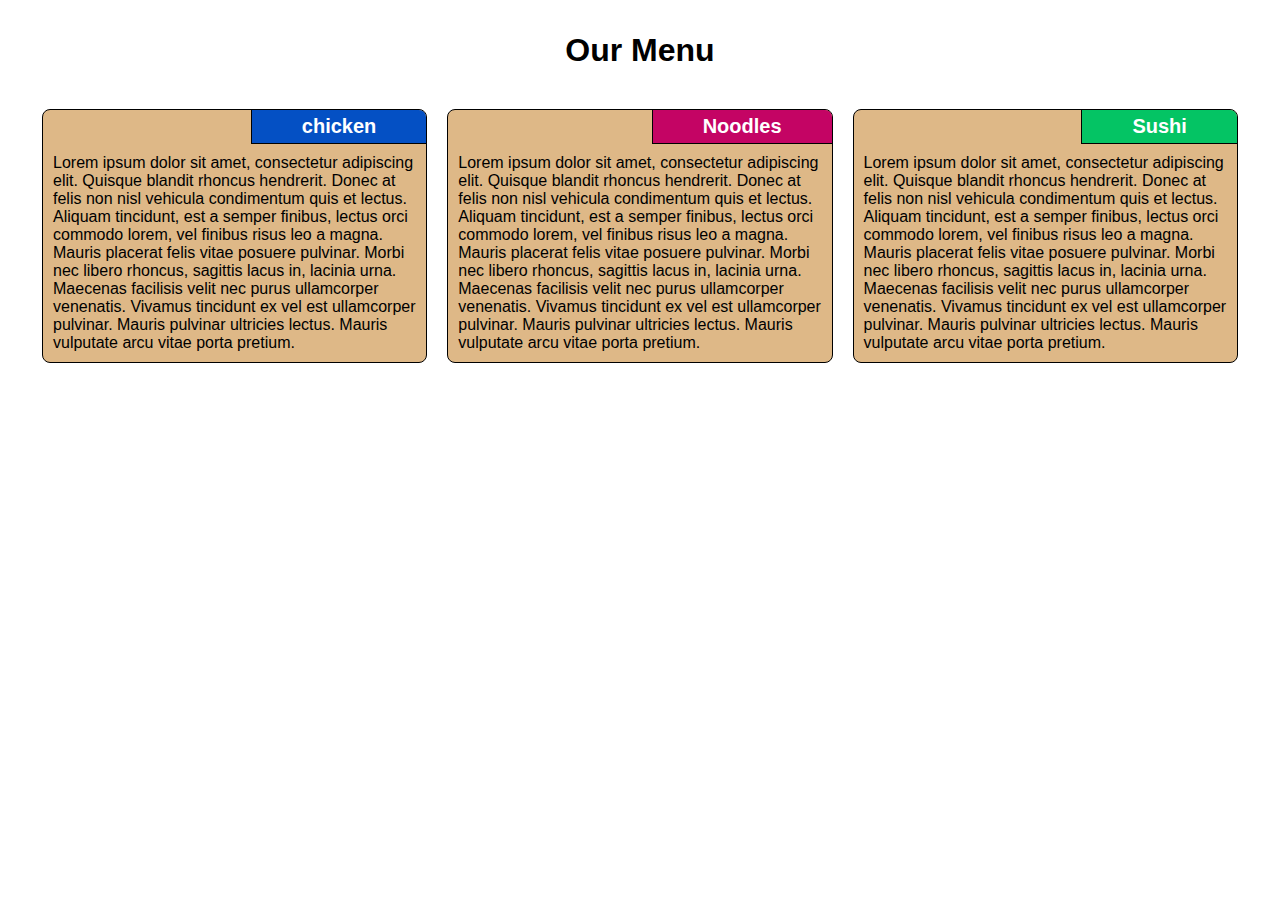
<file: module2-solution/index.html>
<!doctype html>
<html lang="en">


<head>
    <meta charset="utf-8">
    <meta name="viewport" content="width=device-width, initial-scale=1, shrink-to-fit=no">
    <meta name="description" content="about my page">
    <meta name="author" content="XYZ">
    <link rel="stylesheet" href="css/mypage_style.css">

</head>

<body>
    <header>
        <h1>Our Menu</h1>
    </header>


    <div class="menu-section">

        <div class="menuCard">
            <div class="menuCardBody">
                <div class="title">
                    <span>chicken</span>
                </div>
                <div class="content">Lorem ipsum dolor sit amet, consectetur adipiscing elit. Quisque blandit rhoncus
                    hendrerit. Donec at felis non nisl vehicula condimentum quis et lectus. Aliquam tincidunt, est a
                    semper finibus, lectus orci commodo lorem, vel finibus risus leo a magna. Mauris placerat felis
                    vitae posuere pulvinar. Morbi nec libero rhoncus, sagittis lacus in, lacinia urna. Maecenas
                    facilisis velit nec purus ullamcorper venenatis. Vivamus tincidunt ex vel est ullamcorper pulvinar.
                    Mauris pulvinar ultricies lectus. Mauris vulputate arcu vitae porta pretium.

                </div>
            </div>
        </div>

        <div class="menuCard">
            <div class="menuCardBody">
                <div class="title">
                    <span>Noodles</span>
                </div>
                <div class="content">Lorem ipsum dolor sit amet, consectetur adipiscing elit. Quisque blandit rhoncus
                    hendrerit. Donec at felis non nisl vehicula condimentum quis et lectus. Aliquam tincidunt, est a
                    semper finibus, lectus orci commodo lorem, vel finibus risus leo a magna. Mauris placerat felis
                    vitae posuere pulvinar. Morbi nec libero rhoncus, sagittis lacus in, lacinia urna. Maecenas
                    facilisis velit nec purus ullamcorper venenatis. Vivamus tincidunt ex vel est ullamcorper pulvinar.
                    Mauris pulvinar ultricies lectus. Mauris vulputate arcu vitae porta pretium.

                </div>
            </div>
        </div>
        <div class="menuCard">
            <div class="menuCardBody">
                <div class="title">
                    <span>Sushi</span>
                </div>
                <div class="content">Lorem ipsum dolor sit amet, consectetur adipiscing elit. Quisque blandit rhoncus
                    hendrerit. Donec at felis non nisl vehicula condimentum quis et lectus. Aliquam tincidunt, est a
                    semper
                    finibus, lectus orci commodo lorem, vel finibus risus leo a magna. Mauris placerat felis vitae
                    posuere
                    pulvinar. Morbi nec libero rhoncus, sagittis lacus in, lacinia urna. Maecenas facilisis velit nec
                    purus
                    ullamcorper venenatis. Vivamus tincidunt ex vel est ullamcorper pulvinar. Mauris pulvinar ultricies
                    lectus. Mauris vulputate arcu vitae porta pretium.

                </div>
            </div>
        </div>
    </div>




</body>

</html>
</file>
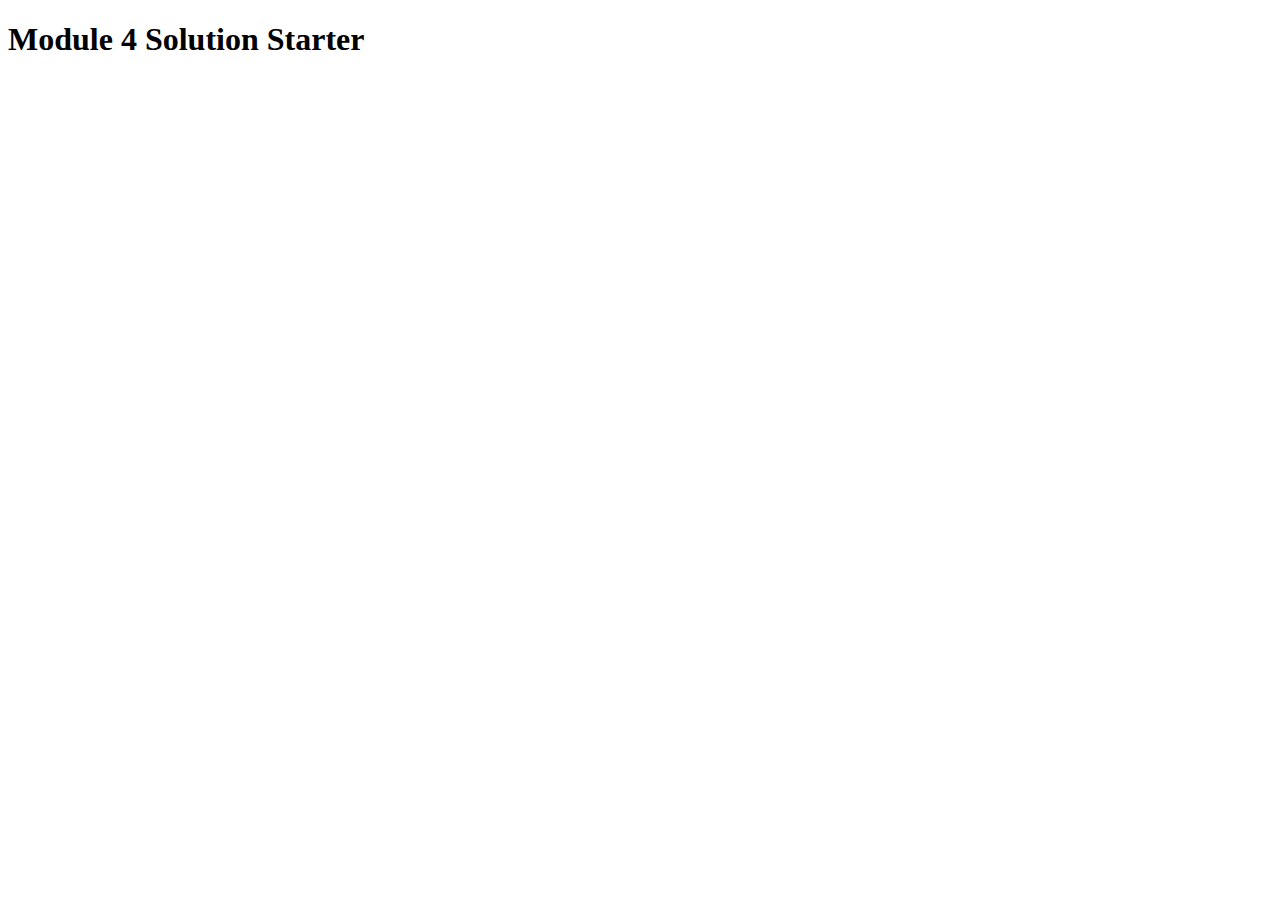
<file: module4-solution/index.html>
<!DOCTYPE html>
<html>

<head>
  <meta charset="utf-8">
  <title>Module 4 Solution Starter</title>
  <script>
    var names = []; // DO NOT REMOVE
  </script>
  <script src="SpeakHello.js"></script>
  <script src="SpeakGoodBye.js"></script>
  <script src="script.js"></script>
</head>

<body>
  <h1>Module 4 Solution Starter</h1>
</body>

</html>
</file>
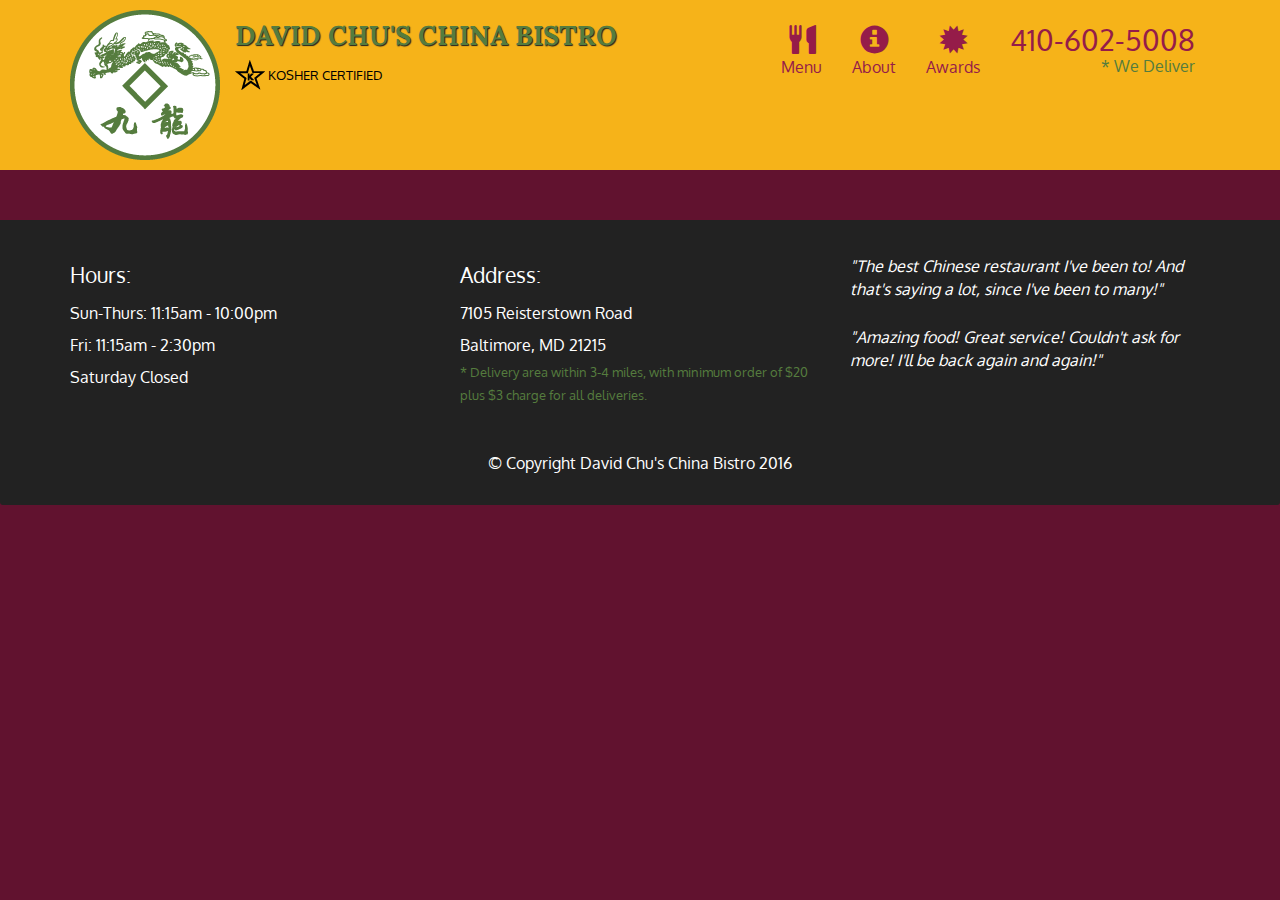
<file: module5-solution/index.html>
<!doctype html>
<html lang="en">
  <head>
    <meta charset="utf-8">
    <meta http-equiv="X-UA-Compatible" content="IE=edge">
    <meta name="viewport" content="width=device-width, initial-scale=1">
    <title>David Chu's China Bistro</title>
    <link rel="stylesheet" href="css/bootstrap.min.css">
    <link rel="stylesheet" href="css/styles.css">
    <link href='https://fonts.googleapis.com/css?family=Oxygen:400,300,700' rel='stylesheet' type='text/css'>
    <link href='https://fonts.googleapis.com/css?family=Lora' rel='stylesheet' type='text/css'>
  </head>
<body>
  <header>
    <nav id="header-nav" class="navbar navbar-default">
      <div class="container">
        <div class="navbar-header">
          <a href="index.html" class="pull-left visible-md visible-lg">
            <div id="logo-img" alt="Logo image"></div>
          </a>

          <div class="navbar-brand">
            <a href="index.html"><h1>David Chu's China Bistro</h1></a>
            <p>
              <img src="images/star-k-logo.png" alt="Kosher certification">
              <span>Kosher Certified</span>
            </p>
          </div>

          <button id="navbarToggle" type="button" class="navbar-toggle collapsed" data-toggle="collapse" data-target="#collapsable-nav" aria-expanded="false">
            <span class="sr-only">Toggle navigation</span>
            <span class="icon-bar"></span>
            <span class="icon-bar"></span>
            <span class="icon-bar"></span>
          </button>
        </div>
        
        <div id="collapsable-nav" class="collapse navbar-collapse">
           <ul id="nav-list" class="nav navbar-nav navbar-right">
            <li id="navHomeButton" class="visible-xs active">
              <a href="index.html">
                <span class="glyphicon glyphicon-home"></span> Home</a>
            </li>
            <li id="navMenuButton">
              <a href="#" onclick="$dc.loadMenuCategories();">
                <span class="glyphicon glyphicon-cutlery"></span><br class="hidden-xs"> Menu</a>
            </li>
            <li>
              <a href="#">
                <span class="glyphicon glyphicon-info-sign"></span><br class="hidden-xs"> About</a>
            </li>
            <li>
              <a href="#">
                <span class="glyphicon glyphicon-certificate"></span><br class="hidden-xs"> Awards</a>
            </li>
            <li id="phone" class="hidden-xs">
              <a href="tel:410-602-5008">
                <span>410-602-5008</span></a><div>* We Deliver</div>
            </li>
          </ul><!-- #nav-list -->
        </div><!-- .collapse .navbar-collapse -->
      </div><!-- .container -->
    </nav><!-- #header-nav -->
  </header>

  <div id="call-btn" class="visible-xs">
    <a class="btn" href="tel:410-602-5008">
    <span class="glyphicon glyphicon-earphone"></span>
    410-602-5008
    </a>
  </div>
  <div id="xs-deliver" class="text-center visible-xs">* We Deliver</div>

  <div id="main-content" class="container"></div>

  <footer class="panel-footer">
    <div class="container">
      <div class="row">
        <section id="hours" class="col-sm-4">
          <span>Hours:</span><br>
          Sun-Thurs: 11:15am - 10:00pm<br>
          Fri: 11:15am - 2:30pm<br>
          Saturday Closed
          <hr class="visible-xs">
        </section>
        <section id="address" class="col-sm-4">
          <span>Address:</span><br>
          7105 Reisterstown Road<br>
          Baltimore, MD 21215
          <p>* Delivery area within 3-4 miles, with minimum order of $20 plus $3 charge for all deliveries.</p>
          <hr class="visible-xs">
        </section>
        <section id="testimonials" class="col-sm-4">
          <p>"The best Chinese restaurant I've been to! And that's saying a lot, since I've been to many!"</p>
          <p>"Amazing food! Great service! Couldn't ask for more! I'll be back again and again!"</p>
        </section>
      </div>
      <div class="text-center">&copy; Copyright David Chu's China Bistro 2016</div>
    </div>
  </footer>

  <!-- jQuery (Bootstrap JS plugins depend on it) -->
  <script src="js/jquery-2.1.4.min.js"></script>
  <script src="js/bootstrap.min.js"></script>
  <script src="js/ajax-utils.js"></script>
  <script src="js/script.js"></script>
</body>
</html>
</file>
<file: module2-solution/css/mypage_style.css>
/* -------------------------------------------------------------------------- */
/*                                 For Desktop                                */
/* -------------------------------------------------------------------------- */
/*  css reset  */
* {
    padding: 0;
    margin: 0;
    box-sizing: border-box;
}
body{
    height: 100%;
    padding: 2rem;
    font-family: -apple-system, BlinkMacSystemFont, 'Segoe UI', Roboto, Oxygen, Ubuntu, Cantarell, 'Open Sans', 'Helvetica Neue', sans-serif;
}

h1{
   text-align: center;
}

.menu-section{
    margin: 30px 0px 30px 0px;
    clear: both; 
    display: table;
}

.menuCard{
    width: 33.33%;
    padding: 10px;
    float: left; 
}

.menuCardBody{
    background-color: burlywood;
    border       : 1px solid #000;
    border-radius: 8px;   
}

.title{
    display: block;
    border: 0; 
}

.title span{
    font-size              : 20px;
    font-weight            : 600;
    float                  : right;
    padding                : 5px 50px 5px 50px;
    border-bottom          : 1px solid black;
    border-left            : 1px solid black;
    color                  : white;
    border-top-right-radius: 7px;
   
}

.menuCard:nth-child(1) .title span{
    background-color: rgb(4, 80, 196);
}

.menuCard:nth-child(2) .title span{
    background-color: rgb(196, 4, 100);

}
.menuCard:nth-child(3) .title span{
    background-color: rgb(4, 196, 100);

}

.content{
    word-wrap : break-word;
    border    : 0;
    padding   : 10px;
    clear     : both;
    text-align: left;
}

/* -------------------------------------------------------------------------- */
/*                                 For Tablet                                 */
/* -------------------------------------------------------------------------- */

@media only screen and (min-width: 768px) and (max-width: 991px) {

    .menuCard:nth-child(3){
        float  : left;
        width  : 100%;
        clear :  right;
       
    }

    .menuCard:nth-child(2){  
        width : 50%;
        float : left;
        clear: right;
    }

    .menuCard:nth-child(1){
        float : left;
        width : 50%;   
    }

}

/* -------------------------------------------------------------------------- */
/*                              For Mobile Device                             */
/* -------------------------------------------------------------------------- */

  @media only screen and (max-width: 767px){
    
    .menuCard{
        float : left;
        clear : right;
        width : 100%;
        
    }

  }
</file>
<file: module5-solution/css/styles.css>
body {
  font-size: 16px;
  color: #fff;
  background-color: #61122f;
  font-family: 'Oxygen', sans-serif;
}

/** HEADER **/
#header-nav {
  background-color: #f6b319;
  border-radius: 0;
  border: 0;
}

#logo-img {
  background: url('../images/restaurant-logo_large.png') no-repeat;
  width: 150px;
  height: 150px;
  margin: 10px 15px 10px 0;
}

.navbar-brand {
  padding-top: 25px;
}
.navbar-brand h1 { /* Restaurant name */
  font-family: 'Lora', serif;
  color: #557c3e;
  font-size: 1.5em;
  text-transform: uppercase;
  font-weight: bold;
  text-shadow: 1px 1px 1px #222;
  margin-top: 0;
  margin-bottom: 0;
  line-height: .75;
}
.navbar-brand a:hover, .navbar-brand a:focus {
  text-decoration: none;
}
.navbar-brand p { /* Kosher cert */
  color: #000;
  text-transform: uppercase;
  font-size: .7em;
  margin-top: 15px;
}
.navbar-brand p span { /* Star-K */
  vertical-align: middle;
}

#nav-list {
  margin-top: 10px;
}
#nav-list a {
  color: #951C49;
  text-align: center;
}
#nav-list a:hover {
  background: #E7E7E7;
}
#nav-list a span {
  font-size: 1.8em;
}

#phone {
  margin-top: 5px;
}
#phone a { /* Phone number */
  text-align: right;
  padding-bottom: 0;
}
#phone div { /* We Deliver */
  color: #557c3e;
  text-align: right;
  padding-right: 15px;
}

.navbar-header button.navbar-toggle, .navbar-header .icon-bar {
  border: 1px solid #61122f;
}
.navbar-header button.navbar-toggle {
  clear: both;
  margin-top: -30px;
}
/* END HEADER */

/* FOOTER */
.panel-footer {
  margin-top: 30px;
  padding-top: 35px;
  padding-bottom: 30px;
  background-color: #222;
  border-top: 0;
}
.panel-footer div.row {
  margin-bottom: 35px;
}
#hours, #address {
  line-height: 2;
}
#hours > span, #address > span {
  font-size: 1.3em;
}
#address p {
  color: #557c3e;
  font-size: .8em;
  line-height: 1.8;
}
#testimonials {
  font-style: italic;
}
#testimonials p:nth-child(2) {
  margin-top: 25px;
}
/* END FOOTER */



/* HOME PAGE */
.container .jumbotron {
  box-shadow: 0 0 50px #3F0C1F;
  border: 2px solid #3F0C1F;
}

#menu-tile, #specials-tile, #map-tile {
  height: 250px;
  width: 100%;
  margin-bottom: 15px;
  position: relative;
  border: 2px solid #3F0C1F;
  overflow: hidden;
}
#menu-tile:hover, #specials-tile:hover, #map-tile:hover {
  box-shadow: 0 1px 5px 1px #cccccc;
}
#menu-tile {
  background: url('../images/menu-tile.jpg') no-repeat;
  background-position: center;
}
#specials-tile {
  background: url('../images/specials-tile.jpg') no-repeat;
  background-position: center;
}
#menu-tile span, #specials-tile span, #map-tile span {
  position: absolute;
  bottom: 0;
  right: 0;
  width: 100%;
  text-align: center;
  font-size: 1.6em;
  text-transform: uppercase;
  background-color: #000;
  color: #fff;
  opacity: .8;
}
/* END HOME PAGE */

/* MENU CATEGORIES PAGE */
.category-tile { 
  position: relative;
  border: 2px solid #3F0C1F;
  overflow: hidden;
  width: 200px;
  height: 200px;
  margin: 0 auto 15px;
}
.category-tile span {
  position: absolute;
  bottom: 0;
  right: 0;
  width: 100%;
  text-align: center;
  font-size: 1.2em;
  text-transform: uppercase;
  background-color: #000;
  color: #fff;
  opacity: .8;
}
.category-tile:hover {
  box-shadow: 0 1px 5px 1px #cccccc;
}

#menu-categories-title + div {
  margin-bottom: 50px;
}
/* END MENU CATEGORIES PAGE */

/* SINGLE CATEGORY PAGE */
.menu-item-tile {
  margin-bottom: 25px;
}
.menu-item-tile hr {
  width: 80%;
}
.menu-item-tile .menu-item-price {
  font-size: 1.1em;
  text-align: right;
  margin-top: -15px;
  margin-right: -15px;
}
.menu-item-tile .menu-item-price span {
  font-size: .6em;
}
.menu-item-photo {
  position: relative;
  border: 2px solid #3F0C1F; 
  overflow: hidden;
  padding: 0;
  margin-right: -15px;
  margin-left: auto;
  margin-bottom: 20px;
  max-width: 250px;
}
.menu-item-photo div {
  position: absolute;
  bottom: 0;
  right: 0;
  width: 80px;
  background-color: #557c3e;
  text-align: center;
}
.menu-item-description {
  padding-right: 30px;
}
h3.menu-item-title {
  margin: 0 0 10px;
}
.menu-item-details {
  font-size: .9em;
  font-style: italic;
}
/* END SINGLE CATEGORY PAGE */


/********** Large devices only **********/
@media (min-width: 1200px) {
  .container .jumbotron {
    background: url('../images/jumbotron_1200.jpg') no-repeat;
    height: 675px;
  }
}

/********** Medium devices only **********/
@media (min-width: 992px) and (max-width: 1199px) {
  /* Header */
  #logo-img {
    background: url('../images/restaurant-logo_medium.png') no-repeat;
    width: 100px;
    height: 100px;
    margin: 5px 5px 5px 0;
  }
  /* End Header */

  /* Home Page */
  .container .jumbotron {
    background: url('../images/jumbotron_992.jpg') no-repeat;
    height: 558px;
  }
  /* End Home Page */
}

/********** Small devices only **********/
@media (min-width: 768px) and (max-width: 991px) {
  /* Home Page */
  .container .jumbotron {
    background: url('../images/jumbotron_768.jpg') no-repeat;
    height: 432px;
  }
  /* End Home Page */
}

/********** Extra small devices only **********/
@media (max-width: 767px) {
  /* Header */
  .navbar-brand {
    padding-top: 10px;
    height: 80px;
  }
  .navbar-brand h1 { /* Restaurant name */
    padding-top: 10px;
    font-size: 5vw; /* 1vw = 1% of viewport width */
  }
  .navbar-brand p { /* Kosher cert */
    font-size: .6em;
    margin-top: 12px;
  }
  .navbar-brand p img { /* Star-K */
    height: 20px;
  }

  #collapsable-nav a { /* Collapsed nav menu text */
    font-size: 1.2em;
  }
  #collapsable-nav a span { /* Collapsed nav menu glyph */
    font-size: 1em;
    margin-right: 5px;
  }

  #call-btn > a {
    font-size: 1.5em;
    display: block;
    margin: 0 20px;
    padding: 10px;
    border: 2px solid #fff;
    background-color: #f6b319;
    color: #951c49;
  }
  #xs-deliver {
    margin-top: 5px;
    font-size: .7em;
    letter-spacing: .1em;
    text-transform: uppercase;
  }
  /* End Header */

  /* Footer */
  .panel-footer section {
    margin-bottom: 30px;
    text-align: center;
  }
  .panel-footer section:nth-child(3) {
    margin-bottom: 0; /* margin already exists on the whole row */
  }
  .panel-footer section hr {
    width: 50%;
  }
  /* End Footer */

  /* Home Page */
  .container .jumbotron {
    margin-top: 30px;
    padding: 0;
  }
  #menu-tile, #specials-tile {
    width: 360px;
    margin: 0 auto 15px;
  }

  .menu-item-photo {
    margin-right: auto;
  }
  .menu-item-tile .menu-item-price {
    text-align: center;
  }
  .menu-item-description {
    text-align: center;;
  }
}


/********** Super extra small devices Only :-) (e.g., iPhone 4) **********/
@media (max-width: 479px) {
  /* Header */
  .navbar-brand h1 { /* Restaurant name */
    padding-top: 5px;
    font-size: 6vw;
  }
  /* End Header */
  
  /* Home page */
  #menu-tile, #specials-tile {
    width: 280px;
    margin: 0 auto 15px;
  }

  .col-xxs-12 {
    position: relative;
    min-height: 1px;
    padding-right: 15px;
    padding-left: 15px;
    float: left;
    width: 100%;
  }
}
</file>
